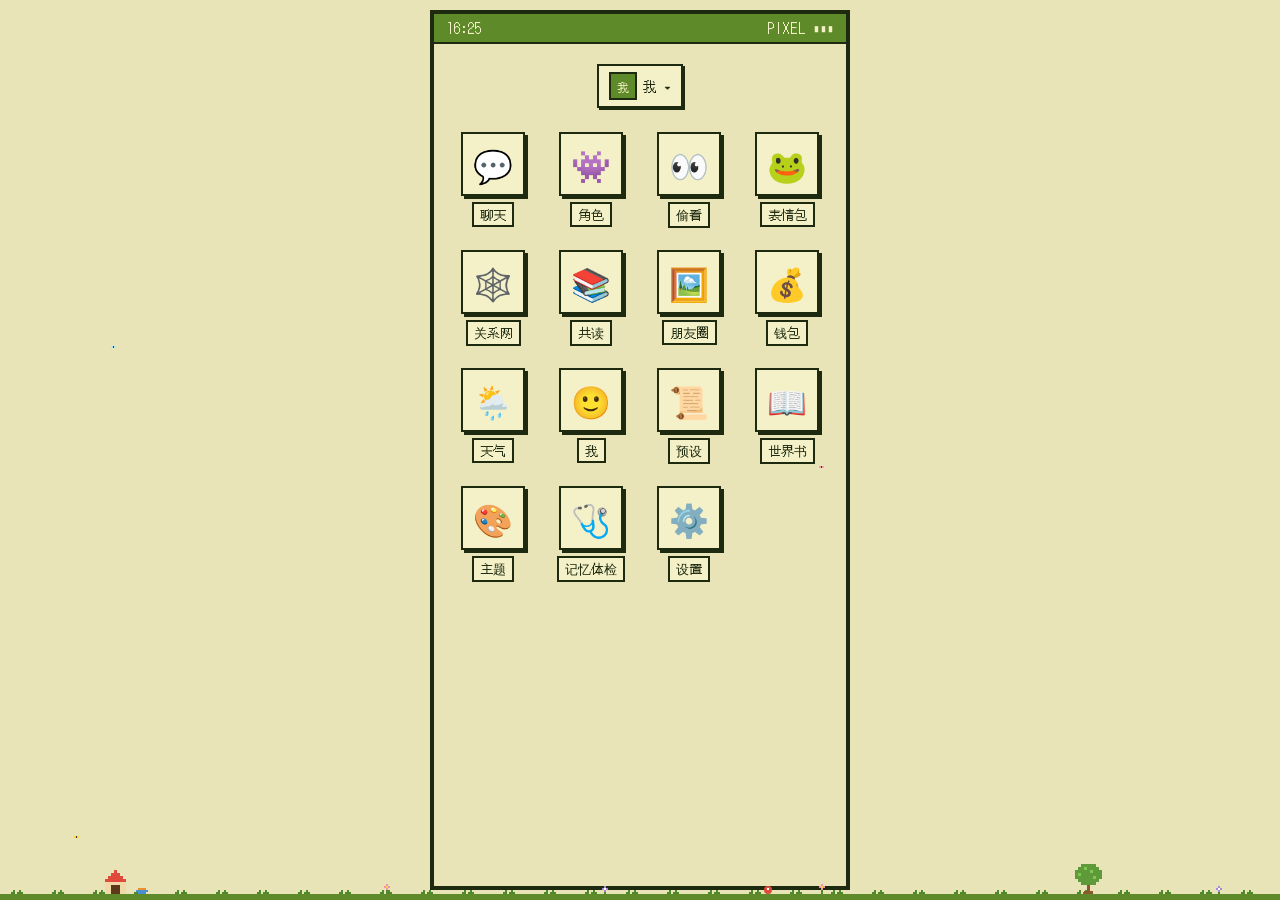
<file: index.html>
<!DOCTYPE html>
<html lang="zh-CN">
<head>
<meta charset="UTF-8">
<meta name="viewport" content="width=device-width,initial-scale=1,maximum-scale=1,user-scalable=no,viewport-fit=cover">
<meta name="apple-mobile-web-app-capable" content="yes">
<meta name="apple-mobile-web-app-status-bar-style" content="black-translucent">
<meta name="apple-mobile-web-app-title" content="pixel-phone">
<title>pixel-phone</title>
<link rel="preconnect" href="https://fonts.googleapis.com">
<link rel="preconnect" href="https://fonts.gstatic.com" crossorigin>
<link href="https://fonts.googleapis.com/css2?family=DotGothic16&family=VT323&display=swap" rel="stylesheet">
<link rel="stylesheet" href="css/style.css?v=10">
<script src="js/icon.js"></script>
</head>
<body>
<div id="phone">
  <div id="statusbar"><span id="sb-time">--:--</span><span>PIXEL ▮▮▮</span></div>
  <div id="screen"></div>
</div>
<div id="modal-root"></div>
<script src="js/db.js"></script>
<script src="js/log.js"></script>
<script src="js/api.js"></script>
<script src="js/memory.js"></script>
<script src="js/prompt.js"></script>
<script src="js/app.js"></script>
<script src="js/media.js"></script>
<script src="js/worldbook.js"></script>
<script src="js/chat.js"></script>
<script src="js/social.js"></script>
<script src="js/life.js"></script>
<script src="js/geo.js"></script>
<script src="js/health.js"></script>
<script src="js/reading.js"></script>
<script src="js/pet.js"></script>
</body>
</html>
</file>
<file: css/style.css>
:root{
  --bg:#e8e4b8;--panel:#f4f0c8;--text:#1e2a10;--border:#1e2a10;
  --accent:#e0b828;--accent2:#5f8a2a;--me:#c8d860;--them:#fffbe0;
  --font:'DotGothic16','VT323','PingFang SC',monospace;
}
*{box-sizing:border-box;margin:0;padding:0;-webkit-tap-highlight-color:transparent}
html,body{height:100%;background:#111;font-family:var(--font);color:var(--text)}
body{display:flex;justify-content:center;align-items:center}
button{font-family:inherit;color:inherit}

#phone{width:100%;height:100%;max-width:420px;max-height:880px;background:var(--bg);
  display:flex;flex-direction:column;position:relative;overflow:hidden;border:4px solid var(--border)}
@media (max-width:500px){#phone{max-width:none;max-height:none;border:none}}

#statusbar{padding:calc(env(safe-area-inset-top) + 4px) 12px 4px;display:flex;justify-content:space-between;
  font-size:14px;background:var(--accent2);color:var(--panel);border-bottom:2px solid var(--border)}
#screen{flex:1;display:flex;flex-direction:column;overflow:hidden;min-height:0}

/* 通用组件 */
.topbar{display:flex;align-items:center;gap:8px;padding:8px;background:var(--panel);border-bottom:2px solid var(--border)}
.topbar .title{flex:1;text-align:center;font-size:18px;white-space:nowrap;overflow:hidden;text-overflow:ellipsis}
.btn{font-size:14px;padding:6px 10px;background:var(--accent);border:2px solid var(--border);
  box-shadow:2px 2px 0 var(--border);cursor:pointer;border-radius:0;white-space:nowrap}
.btn:active{transform:translate(2px,2px);box-shadow:none}
.btn.ghost{background:var(--panel)}
.btn.green{background:var(--accent2);color:var(--panel)}
.btn.danger{background:#e06a4a}
.btn.sm{padding:2px 6px;font-size:12px}
.body{flex:1;overflow-y:auto;padding:10px;-webkit-overflow-scrolling:touch;min-height:0}
.card{background:var(--panel);border:2px solid var(--border);box-shadow:3px 3px 0 var(--border);padding:10px;margin-bottom:14px}
h3{font-size:16px;margin-bottom:4px}
label{display:block;font-size:13px;margin:10px 0 4px}
input,textarea,select{width:100%;font-family:inherit;font-size:16px;padding:6px;background:var(--them);color:var(--text);
  border:2px solid var(--border);border-radius:0;-webkit-appearance:none}
input[type=checkbox]{width:18px;height:18px;-webkit-appearance:checkbox}
input[type=color]{height:36px;padding:2px}
.hint{font-size:12px;opacity:.75;margin-top:4px;line-height:1.5}
.flex{display:flex;gap:8px;align-items:center;flex-wrap:wrap}
.badge{font-size:11px;padding:0 4px;border:1px solid var(--border);background:var(--accent)}
.badge.g{background:var(--accent2);color:var(--panel)}
.badge.off{opacity:.4}

/* 桌面 */
.home{flex:1;padding:16px;background-size:cover;background-position:center;display:flex;flex-direction:column;overflow-y:auto}
.clock{text-align:center;font-size:56px;margin:12px 0 0;font-family:'VT323',var(--font);text-shadow:3px 3px 0 var(--accent)}
.date{text-align:center;margin-bottom:24px;font-size:14px}
.grid{display:grid;grid-template-columns:repeat(4,1fr);gap:18px 8px}
.app{display:flex;flex-direction:column;align-items:center;gap:6px;cursor:pointer;font-size:12px;background:none;border:none}
.app .ico{width:56px;height:56px;display:flex;align-items:center;justify-content:center;font-size:26px;
  background:var(--accent);border:2px solid var(--border);box-shadow:3px 3px 0 var(--border)}
.app:nth-child(even) .ico{background:var(--accent2)}
.app:active .ico{transform:translate(3px,3px);box-shadow:none}
.app .name{background:var(--panel);padding:0 4px;border:1px solid var(--border)}

/* 列表与头像 */
.av{width:42px;height:42px;flex:none;border:2px solid var(--border);background:var(--accent2) center/cover no-repeat;
  image-rendering:pixelated;display:flex;align-items:center;justify-content:center;color:var(--panel);font-size:18px}
.row{display:flex;align-items:center;gap:10px;padding:10px;background:var(--panel);border:2px solid var(--border);
  margin-bottom:8px;cursor:pointer;width:100%;text-align:left}
.row .info{flex:1;min-width:0}
.row .sub{font-size:12px;opacity:.7;white-space:nowrap;overflow:hidden;text-overflow:ellipsis;margin-top:2px}
.empty{text-align:center;opacity:.6;padding:40px 0}

/* 聊天 */
.msgs{display:flex;flex-direction:column;gap:10px}
.msg{display:flex;gap:8px;align-items:flex-start}
.msg.me{flex-direction:row-reverse}
.bubble{max-width:72%;padding:8px 10px;background:var(--them);border:2px solid var(--border);box-shadow:2px 2px 0 var(--border);
  white-space:pre-wrap;word-break:break-word;font-size:15px;line-height:1.45;cursor:pointer;
  -webkit-user-select:none;user-select:none;-webkit-touch-callout:none}
.me .bubble{background:var(--me)}
.voice{min-width:90px}
.voice .vbar{display:flex;gap:6px;align-items:center}
.voice .vtext{display:none;margin-top:6px;padding-top:6px;border-top:2px dashed var(--border);font-size:13px}
.voice.open .vtext{display:block}
.voice.playing .vbar{color:var(--accent2)}
.timesep{text-align:center;font-size:11px;opacity:.6}
.inputbar{display:flex;gap:6px;padding:8px;padding-bottom:calc(env(safe-area-inset-bottom) + 8px);
  background:var(--panel);border-top:2px solid var(--border);align-items:center}
.inputbar input{flex:1;min-width:0}

/* 弹窗 */
.mask{position:fixed;inset:0;background:rgba(0,0,0,.45);display:flex;align-items:center;justify-content:center;z-index:50;padding:16px}
.dialog{width:100%;max-width:380px;max-height:85vh;overflow:auto;margin:0}
.sheet .btn{display:block;width:100%;margin-bottom:8px}
.toast{position:fixed;left:50%;top:12%;transform:translateX(-50%);z-index:99;max-width:85%;font-size:14px;
  background:var(--panel);border:2px solid var(--border);box-shadow:3px 3px 0 var(--border);padding:8px 12px}

/* ===== 第二阶段 ===== */
.col{display:flex;flex-direction:column;max-width:72%;min-width:0}
.me .col{align-items:flex-end}
.col .bubble{max-width:100%}
.sender{font-size:11px;opacity:.7;margin:0 2px 2px}
.at{background:var(--accent);padding:0 2px}
.ignore{align-self:center;text-align:center;font-size:12px;cursor:pointer;max-width:85%;
  -webkit-user-select:none;user-select:none}
.ignore span{display:inline-block;padding:2px 8px;border:2px dashed var(--border);background:var(--panel)}
.ignore .why{display:none;margin-top:4px;padding:6px 8px;background:var(--them);border:2px solid var(--border);line-height:1.5;text-align:left}
.ignore.open .why{display:block}
.dot{min-width:20px;height:20px;padding:0 4px;background:#e06a4a;color:#fff;border:2px solid var(--border);
  font-size:11px;display:inline-flex;align-items:center;justify-content:center;flex:none}
.app{position:relative}
.app .dot{position:absolute;top:-6px;right:4px}
.av.big{width:64px;height:64px;font-size:28px}
.av.sm{width:28px;height:28px;font-size:12px}
.pair{display:flex;flex:none}
.pair .av+.av{margin-left:-14px}
.balance{margin:12px 0;font-size:20px}
.persona-chip{align-self:center;margin-bottom:8px;display:flex;align-items:center;gap:6px}
.peekbar{display:flex;justify-content:space-between;align-items:center;gap:8px;font-size:13px;padding:8px;
  padding-bottom:calc(env(safe-area-inset-bottom) + 8px);background:var(--panel);border-top:2px solid var(--border)}
.rel input[data-desc]{margin-top:6px}
.rel input:disabled{opacity:.4}

/* ===== 聊天界面 ===== */
#screen{display:flex;flex-direction:column;min-height:0}
.cv{flex:1;display:flex;flex-direction:column;min-height:0}
.cv-msgs{flex:1;overflow-y:auto;-webkit-overflow-scrolling:touch;padding:10px;display:flex;flex-direction:column;gap:8px}
.msg{display:flex;gap:6px;align-items:flex-start}
.msg.me{flex-direction:row-reverse}
.bubble{padding:6px 10px;border:2px solid var(--border);background:var(--them);box-shadow:2px 2px 0 var(--border);
  word-break:break-word;line-height:1.5;cursor:pointer}
.me .bubble{background:var(--me)}
.tsep{align-self:center;font-size:11px;opacity:.6}
.typing{padding:2px 12px;font-size:12px;opacity:.7}
.typing[hidden]{display:none}
.inputbar{display:flex;gap:6px;align-items:flex-end;padding:8px;padding-bottom:calc(env(safe-area-inset-bottom) + 8px);
  background:var(--panel);border-top:2px solid var(--border)}
.inputbar textarea{flex:1;resize:none;font-size:16px;max-height:120px;padding:6px;border:2px solid var(--border);
  background:var(--them);color:var(--text);font-family:inherit}
.voice{background:none;border:none;color:inherit;font:inherit;padding:0;cursor:pointer;letter-spacing:1px}
.vtext{display:none;margin-top:4px;padding-top:4px;border-top:2px dashed var(--border);font-size:13px}
.vtext.open{display:block}

/* ===== 修复：桌面 / 列表 / 角色设定折叠 ===== */
/* 桌面：4 列网格，图标放大 */
.home{flex:1;display:flex;flex-direction:column;padding:20px 16px;overflow-y:auto;
  background:var(--wallpaper) center/cover no-repeat}
.apps{display:grid;grid-template-columns:repeat(4,1fr);gap:22px 12px;margin-top:16px}
.app{display:flex;flex-direction:column;align-items:center;gap:6px;background:none;border:none;
  color:var(--text);font-family:inherit;cursor:pointer;padding:0}
.app .icon{width:64px;height:64px;display:flex;align-items:center;justify-content:center;font-size:32px;
  background:var(--panel);border:2px solid var(--border);box-shadow:3px 3px 0 var(--border)}
.app:active .icon{transform:translate(2px,2px);box-shadow:1px 1px 0 var(--border)}
.app .name{font-size:13px;padding:1px 6px;background:var(--panel);border:2px solid var(--border);white-space:nowrap}
.app .dot{top:-6px;right:calc(50% - 40px)}

/* 列表：每项占满一行，颜色跟主题走 */
.list{display:flex;flex-direction:column;gap:8px}
.item{display:flex;align-items:center;gap:10px;width:100%;padding:10px;text-align:left;
  background:var(--panel);color:var(--text);border:2px solid var(--border);box-shadow:2px 2px 0 var(--border);
  font-family:inherit;font-size:15px;border-radius:0;cursor:pointer}
.item .grow{flex:1;min-width:0}
.item small{display:block;opacity:.75}
.ellipsis{white-space:nowrap;overflow:hidden;text-overflow:ellipsis}

/* 角色设定折叠 */
.char-item{flex-direction:column;align-items:stretch;cursor:default}
.char-head{display:flex;align-items:center;gap:10px;background:none;border:none;color:inherit;
  font:inherit;padding:0;text-align:left;cursor:pointer}
.char-head span{font-size:12px;opacity:.7}
.char-persona summary{cursor:pointer;font-size:13px;opacity:.8;margin-top:8px;list-style:none}
.char-persona summary::-webkit-details-marker{display:none}
.char-persona summary::before{content:'▸ '}
.char-persona[open] summary::before{content:'▾ '}
.persona-text{margin-top:6px;padding:8px;max-height:260px;overflow-y:auto;white-space:pre-wrap;
  line-height:1.6;font-size:13px;background:var(--them);color:var(--text);border:2px solid var(--border)}

/* ===== 第三阶段：图片和表情包 ===== */
.pimg{display:block;max-width:180px;max-height:240px;border:2px solid var(--border)}
.bubble:has(.pimg){padding:3px}
.stk{display:block;width:100px;height:100px;object-fit:contain}
.bubble:has(.stk){background:none;border:none;box-shadow:none;padding:0}
.photo{width:160px;padding:10px;text-align:center;font-size:13px;line-height:1.4;
  background:repeating-linear-gradient(45deg,var(--panel) 0 6px,var(--them) 6px 12px);border:2px dashed var(--border)}
.ph-ico{font-size:28px;margin-bottom:4px}
.stk-grid{display:grid;grid-template-columns:repeat(4,1fr);gap:6px;max-height:55vh;overflow-y:auto}
.stk-cell{display:flex;flex-direction:column;align-items:center;gap:2px;padding:4px;background:var(--panel);
  border:2px solid var(--border);color:var(--text);font:inherit;cursor:pointer}
.stk-cell img{width:100%;aspect-ratio:1;object-fit:contain}
.stk-cell small{font-size:11px;max-width:100%;overflow:hidden;text-overflow:ellipsis;white-space:nowrap}
.big-img{display:block;max-width:100%;max-height:70vh;margin:0 auto;border:2px solid var(--border)}

/* ===== 第四阶段 ===== */
.bubble:has(.tf){padding:0;background:none;border:none;box-shadow:none}
.tf{width:190px;padding:8px 10px;background:var(--accent);color:var(--text);border:2px solid var(--border);box-shadow:2px 2px 0 var(--border)}
.tf.accepted,.tf.returned{opacity:.6}
.tf-amt{font-size:18px}
.tf-note{font-size:13px;margin:2px 0 6px}
.tf-st{font-size:11px;border-top:2px dashed var(--border);padding-top:4px}
.mo-head{display:flex;align-items:center;justify-content:flex-end;gap:10px;padding:16px 8px;margin-bottom:8px;
  background:var(--accent2);border:2px solid var(--border)}
.mo-text{margin:4px 0;line-height:1.5;word-break:break-word}
.mo-imgs{display:grid;grid-template-columns:repeat(3,1fr);gap:4px;margin:6px 0}
.mo-imgs img{width:100%;aspect-ratio:1;object-fit:cover;border:2px solid var(--border);cursor:pointer}
.mo-imgs .photo{width:auto;font-size:11px;padding:4px}
.mo-thumb{padding:0;border:none;background:none}
.mo-bar{gap:4px;align-items:center}
.mo-cmts{margin-top:6px;padding:6px 8px;background:var(--them);border:2px solid var(--border);font-size:13px;line-height:1.6}
.mo-c{cursor:pointer;word-break:break-word}
.wx-now{text-align:center}
.wx-ico{font-size:48px}
.wx-t{font-size:32px;margin:4px 0}

/* ===== 字体和自定义配色 ===== */
html,body,button,input,textarea,select{font-family:var(--font,'DotGothic16',sans-serif)!important}
#phone{font-size:var(--font-size,15px)}
/* iOS 输入框小于 16px 会自动放大页面 */
input,textarea,select{font-size:max(16px,var(--font-size,15px))}
.swatch{display:inline-block;width:10px;height:10px;border:2px solid var(--border);margin-right:2px;vertical-align:middle}
.font-demo{margin:8px 0 0;padding:8px;background:var(--them);border:2px solid var(--border);line-height:1.6}

/* ===== 共读 ===== */
.rd-page{flex:none;height:38%;overflow-y:auto;-webkit-overflow-scrolling:touch;padding:12px 14px;white-space:pre-wrap;
  line-height:1.8;font-size:15px;font-family:-apple-system,"PingFang SC",sans-serif;
  background:var(--them);color:var(--text);border-bottom:2px solid var(--border)}
.rd-page.folded{height:0;padding:0;border:none}
.rd-nav{display:flex;justify-content:space-between;align-items:center;gap:6px;padding:4px 8px;
  background:var(--panel);border-bottom:2px solid var(--border)}
.item .icon{font-size:28px;flex:none}

/* ===== 宠物 ===== */
#modal-root .mask{z-index:1000!important}
.toast{z-index:1100!important}
#pet-root{position:fixed;inset:0;z-index:900;background:rgba(0,0,0,.35);display:flex;align-items:center;justify-content:center;padding:12px}
#pet-root[hidden]{display:none}
.pet-panel{width:100%;max-width:380px;max-height:88vh;overflow-y:auto;-webkit-overflow-scrolling:touch}
.pet-head{display:flex;justify-content:space-between;align-items:center;margin-bottom:8px}
#pet-stage{display:block;width:100%;border:2px solid var(--border)}
.pet-mood{text-align:center;margin:6px 0}
.pet-bar{display:flex;align-items:center;gap:6px;font-size:13px;margin:4px 0}
.pet-bar span{width:64px;flex:none}
.pet-track{flex:1;height:12px;border:2px solid var(--border);background:var(--them)}
.pet-track i{display:block;height:100%;background:var(--accent2)}
.pet-acts{display:grid;grid-template-columns:repeat(auto-fill,minmax(96px,1fr));gap:6px;margin:8px 0}
.pet-log{font-size:13px;line-height:1.6;margin-bottom:6px}
.pet-grid{display:grid;grid-template-columns:repeat(5,1fr);gap:4px}
.pet-sp{display:flex;flex-direction:column;align-items:center;padding:4px 0;background:var(--them);border:2px solid var(--border);color:var(--text)}
.pet-sp.on{background:var(--accent)}
.pet-sp small{font-size:10px;white-space:nowrap}
.pg-cv{max-width:100%;border:2px solid var(--border);touch-action:none}
.pg-pad{display:grid;grid-template-columns:repeat(3,56px);gap:6px;justify-content:center;margin-top:8px}

/* ===== 宠物：选择界面看清字 + 遛弯 ===== */
#pet-root .pet-grid{display:grid!important;grid-template-columns:repeat(4,1fr);gap:6px}
#pet-root .pet-sp{display:flex!important;flex-direction:column;align-items:center;gap:2px;min-width:0;width:auto;padding:6px 2px;
  background:var(--panel)!important;color:var(--text)!important;border:2px solid var(--border);box-shadow:2px 2px 0 var(--border);font:inherit}
#pet-root .pet-sp.on{background:var(--accent)!important;color:#1e2a10!important}
#pet-root .pet-sp canvas{background:#f4f0c8;border:2px solid var(--border)}
#pet-root .pet-sp small{font-size:11px;line-height:1.2;white-space:normal;text-align:center;word-break:keep-all}
.pet-walk{margin:8px 0;line-height:1.6}
.pet-say{margin:4px 0;padding:4px 8px;background:var(--them);border:2px solid var(--border)}
/* ===== 全屏 + 不溢出 ===== */
html,body{margin:0;width:100%;height:100%;overflow:hidden;overscroll-behavior:none;background:var(--bg)}
body{position:fixed;inset:0}

/* 手机上铺满整个屏幕，避开刘海和底部横条 */
@media (max-width:600px){
  #phone{position:fixed!important;inset:0!important;width:100vw!important;height:100dvh!important;
    max-width:none!important;max-height:none!important;margin:0!important;border:none!important;
    border-radius:0!important;box-shadow:none!important;display:flex;flex-direction:column}
  #statusbar{padding-top:env(safe-area-inset-top)}
  #screen{flex:1;min-height:0}
}

/* ===== 翻译 ===== */
.bubble .tr{
  display:block;
  margin-top:6px;
  padding-top:6px;
  border-top:2px dashed var(--border);
  font-size:.85em;
  opacity:.75;
}

/* 朋友圈和评论里的译文 */
.mo .tr{display:block;margin-top:4px;padding-top:4px;border-top:2px dashed var(--border);font-size:.85em;opacity:.75}

/* 开了「译」模式但单独设为原文的消息 */
.me .bubble.raw{background:var(--panel);border-style:dashed}

/* 引用 */
.qt{font-size:.8em;opacity:.75;padding:2px 6px;margin-bottom:4px;border-left:3px solid var(--border);
  background:rgba(0,0,0,.06);cursor:pointer;white-space:nowrap;overflow:hidden;text-overflow:ellipsis;max-width:220px}
.quotebar{display:flex;align-items:center;gap:6px;padding:4px 8px;font-size:12px;background:var(--them);border-top:2px dashed var(--border)}
.quotebar span{flex:1;min-width:0;white-space:nowrap;overflow:hidden;text-overflow:ellipsis}
.quotebar[hidden]{display:none}
.msg.flash .bubble{outline:3px solid var(--accent)}

/* ===== 字号跟随主题设置 ===== */
/* 原来写死的像素字号改成按 --font-size 换算，默认 15px 时和原来一样大 */
#phone{--fs:var(--font-size,15px)}
#statusbar{font-size:calc(var(--fs) * .93)}
.topbar .title{font-size:calc(var(--fs) * 1.2)}
.btn{font-size:calc(var(--fs) * .93)}
.btn.sm{font-size:calc(var(--fs) * .8)}
h3{font-size:calc(var(--fs) * 1.07)}
label{font-size:calc(var(--fs) * .87)}
.hint,.item small,.row .sub{font-size:calc(var(--fs) * .8)}
.item{font-size:var(--fs)}
.bubble{font-size:var(--fs)}
.sender,.tsep,.timesep{font-size:calc(var(--fs) * .73)}
.typing,.ignore{font-size:calc(var(--fs) * .8)}
.vtext,.voice .vtext{font-size:calc(var(--fs) * .87)}
.app .name{font-size:calc(var(--fs) * .87)}
.toast{font-size:calc(var(--fs) * .93)}
.peekbar{font-size:calc(var(--fs) * .87)}
.mo-cmts{font-size:calc(var(--fs) * .87)}
.persona-text,.font-demo{font-size:calc(var(--fs) * .87)}
.rd-page{font-size:var(--fs)}
.tf-note{font-size:calc(var(--fs) * .87)}
.tf-st{font-size:calc(var(--fs) * .73)}
.quotebar{font-size:calc(var(--fs) * .8)}
.pet-bar,.pet-log{font-size:calc(var(--fs) * .87)}
/* 输入框保持至少 16px，避免 iOS 点输入框时页面自动放大 */
input,textarea,select,.inputbar textarea{font-size:max(16px,var(--fs))}
/* 红包 */
.tf.rp{background:#e06a4a;color:#fff}
.tf.rp .tf-st{border-top-color:#fff}
.tf.rp.got,.tf.rp.done{opacity:.6}
/* ===== 关系网：搜索 + 批量 ===== */
.rel-tools{position:sticky;top:-10px;z-index:5}
.rel[hidden],[data-sec][hidden],#rel-batch[hidden]{display:none}
.rel .row input[data-sel]{flex:none}
/* ===== 世界书：搜索 + 批量 ===== */
.wb-item{cursor:default}
.wb-item input[data-sel]{flex:none}
.wb-open{display:block;min-width:0;padding:0;background:none;border:none;color:inherit;font:inherit;text-align:left;cursor:pointer}
.wb-item[hidden],.row[hidden],#wb-batch[hidden],#wb-none[hidden]{display:none}
.pc-list{max-height:40vh;overflow-y:auto}

/* 线下剧情面板 */
.off-panel { max-height: 55vh; overflow-y: auto; margin-top: 8px; }
.off-item { border: 2px dashed var(--border); border-radius: 6px; margin-bottom: 6px; background: var(--panel); }
.off-sum { display: flex; flex-direction: column; gap: 2px; width: 100%; text-align: left; padding: 8px 10px; background: none; border: 0; color: inherit; font: inherit; cursor: pointer; }
.off-time { font-size: .85em; opacity: .75; }
.off-full { padding: 0 10px 10px; line-height: 1.6; }
/* 线下弹窗里的角色列表 */
.off-list { max-height: 220px; overflow-y: auto; border: 2px solid var(--border); border-radius: 6px; padding: 0 6px; }
/* ===== 大富翁 ===== */
.mono-bar{display:flex;justify-content:space-between;align-items:center;gap:8px;margin-top:8px}
.mono-bar select{width:auto}
.mono-wait{text-align:center;opacity:.7;padding:6px 0}
.mono-log{max-height:130px;overflow-y:auto;font-size:calc(var(--fs,15px) * .85);line-height:1.6;
  padding:6px;background:var(--them);border:2px solid var(--border);margin-bottom:8px}
.mono-log div{display:flex;align-items:baseline;gap:4px}
.mono-log i{display:inline-block;width:8px;height:8px;flex:none;border:1px solid var(--border)}
.mono-log small{opacity:.6;flex:none}
.mono-msgs{max-height:150px;overflow-y:auto;padding:6px;background:var(--them);border:2px solid var(--border);
  font-size:calc(var(--fs,15px) * .9);line-height:1.6}
.mono-c.me{text-align:right}
.mono-inp{display:flex;gap:6px;margin-top:6px}
.mono-inp input{flex:1;min-width:0}
.mono-result{grid-column:1/-1;padding:8px;background:var(--them);border:2px solid var(--border)}
.mono-result ol{margin:4px 0 0 20px;line-height:1.6}
.mono-pick{max-height:40vh;overflow-y:auto}

/* 多选转发 */
.msg.sel .bubble { outline: 2px dashed var(--accent2); outline-offset: 2px; }
.selbar { display: flex; align-items: center; gap: 6px; padding: 6px 8px; background: var(--panel); border-top: 2px solid var(--border); }
.selbar[hidden] { display: none; }
.selbar span { flex: 1; }
/* 转发卡片 */
.fwd { min-width: 180px; }
.fwd-h { font-weight: bold; margin-bottom: 4px; }
.fwd-l { opacity: .8; font-size: .9em; white-space: nowrap; overflow: hidden; text-overflow: ellipsis; }
.fwd-f { margin-top: 4px; padding-top: 4px; border-top: 1px dashed var(--border); font-size: .8em; opacity: .7; }
.fwd-all { max-height: 60vh; overflow-y: auto; }
.fwd-row { padding: 6px 0; border-bottom: 1px dashed var(--border); }
/* 大富翁操作按钮：一行一个，文字可以换行 */
#mono-act{grid-template-columns:1fr;gap:6px}
#mono-act .btn{
  white-space:normal;      /* 覆盖 .btn 的不换行 */
  word-break:break-word;
  line-height:1.4;
  padding:8px 10px;
  text-align:center;
  font-size:calc(var(--fs,15px) * .9);
}
/* 结果面板里的按钮保持并排 */
#mono-act:has(.mono-result){grid-template-columns:1fr 1fr}
/* ===== 角色：搜索 ===== */
.char-tools{position:sticky;top:-10px;z-index:5;margin-bottom:0}
.char-item[hidden],#char-none[hidden]{display:none}

/* ===== 偷看：搜索 + 选人 ===== */
.peek-tools{position:sticky;top:-10px;z-index:5;margin-bottom:0}
.item[hidden],[data-sec][hidden],#peek-none[hidden],#pk-none[hidden]{display:none}
.pk-list{max-height:50vh;overflow-y:auto;display:flex;flex-direction:column;gap:6px;margin-top:8px}
</file>
